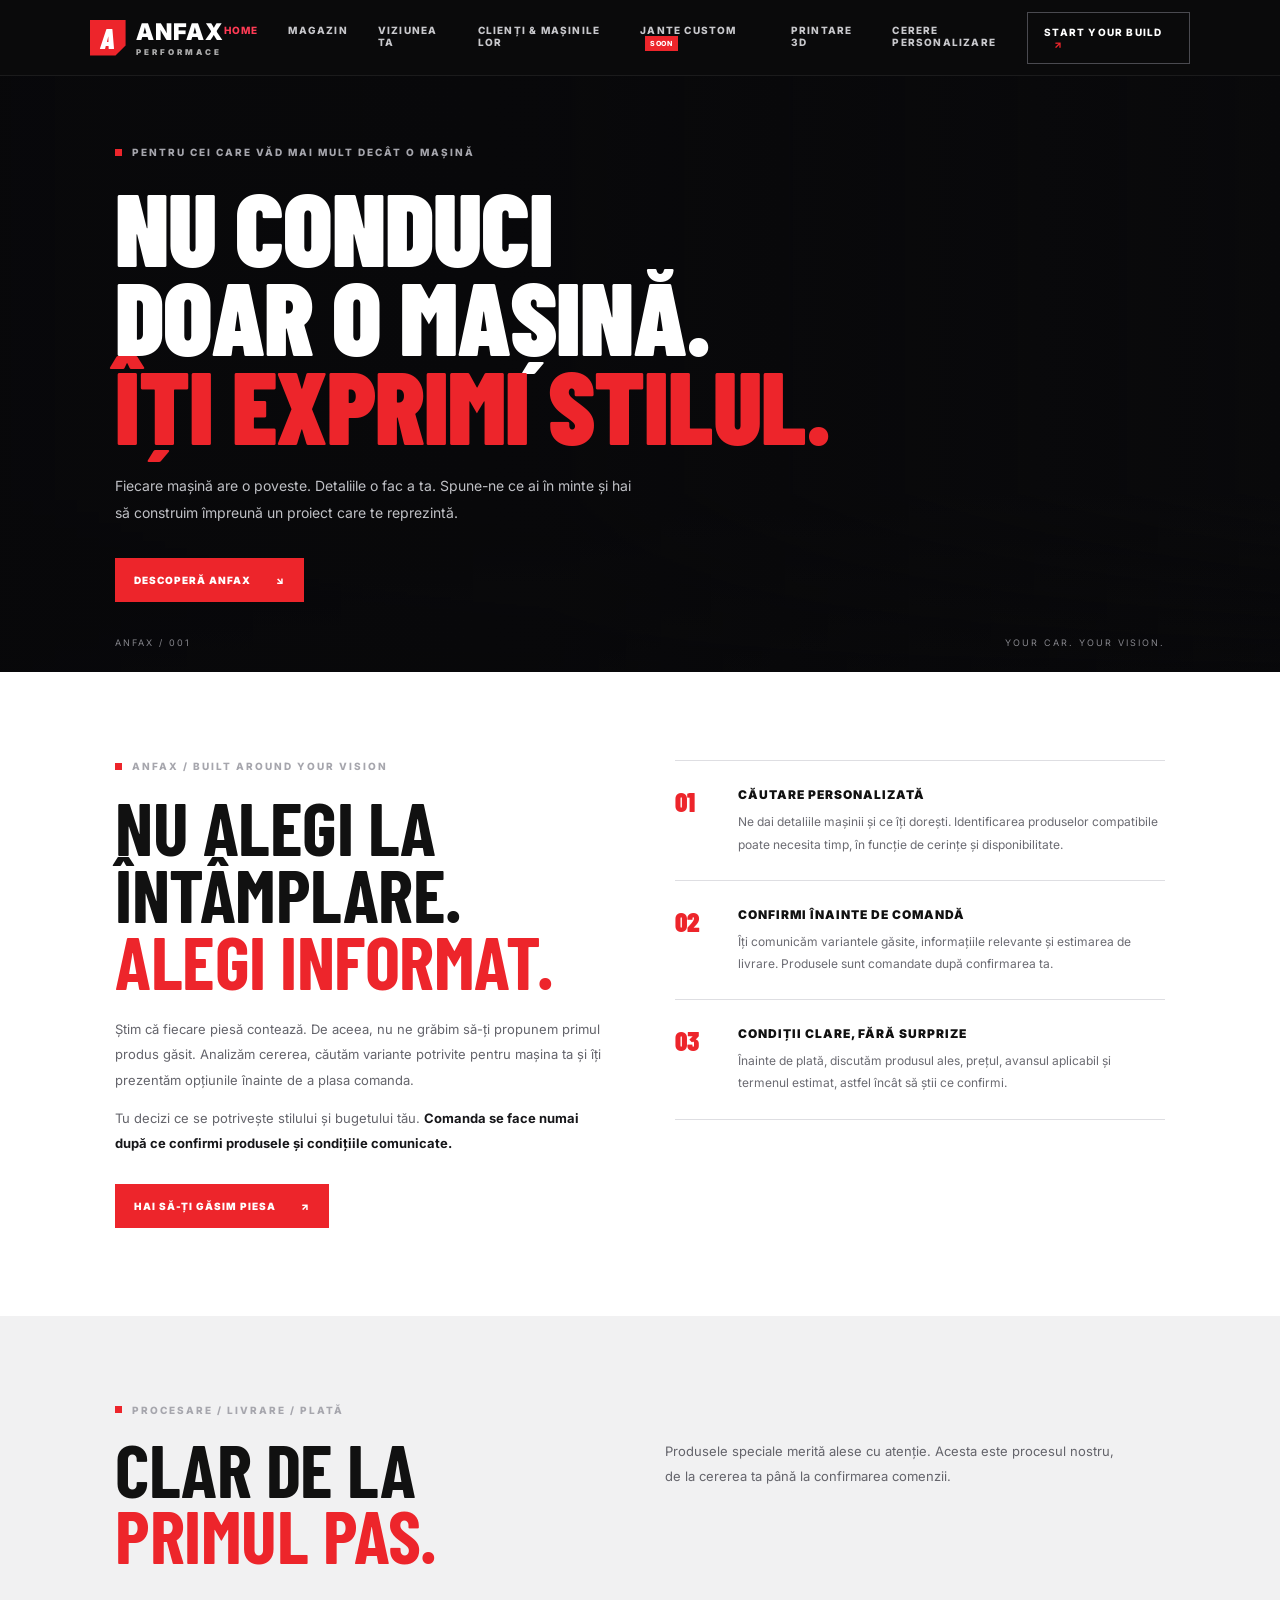
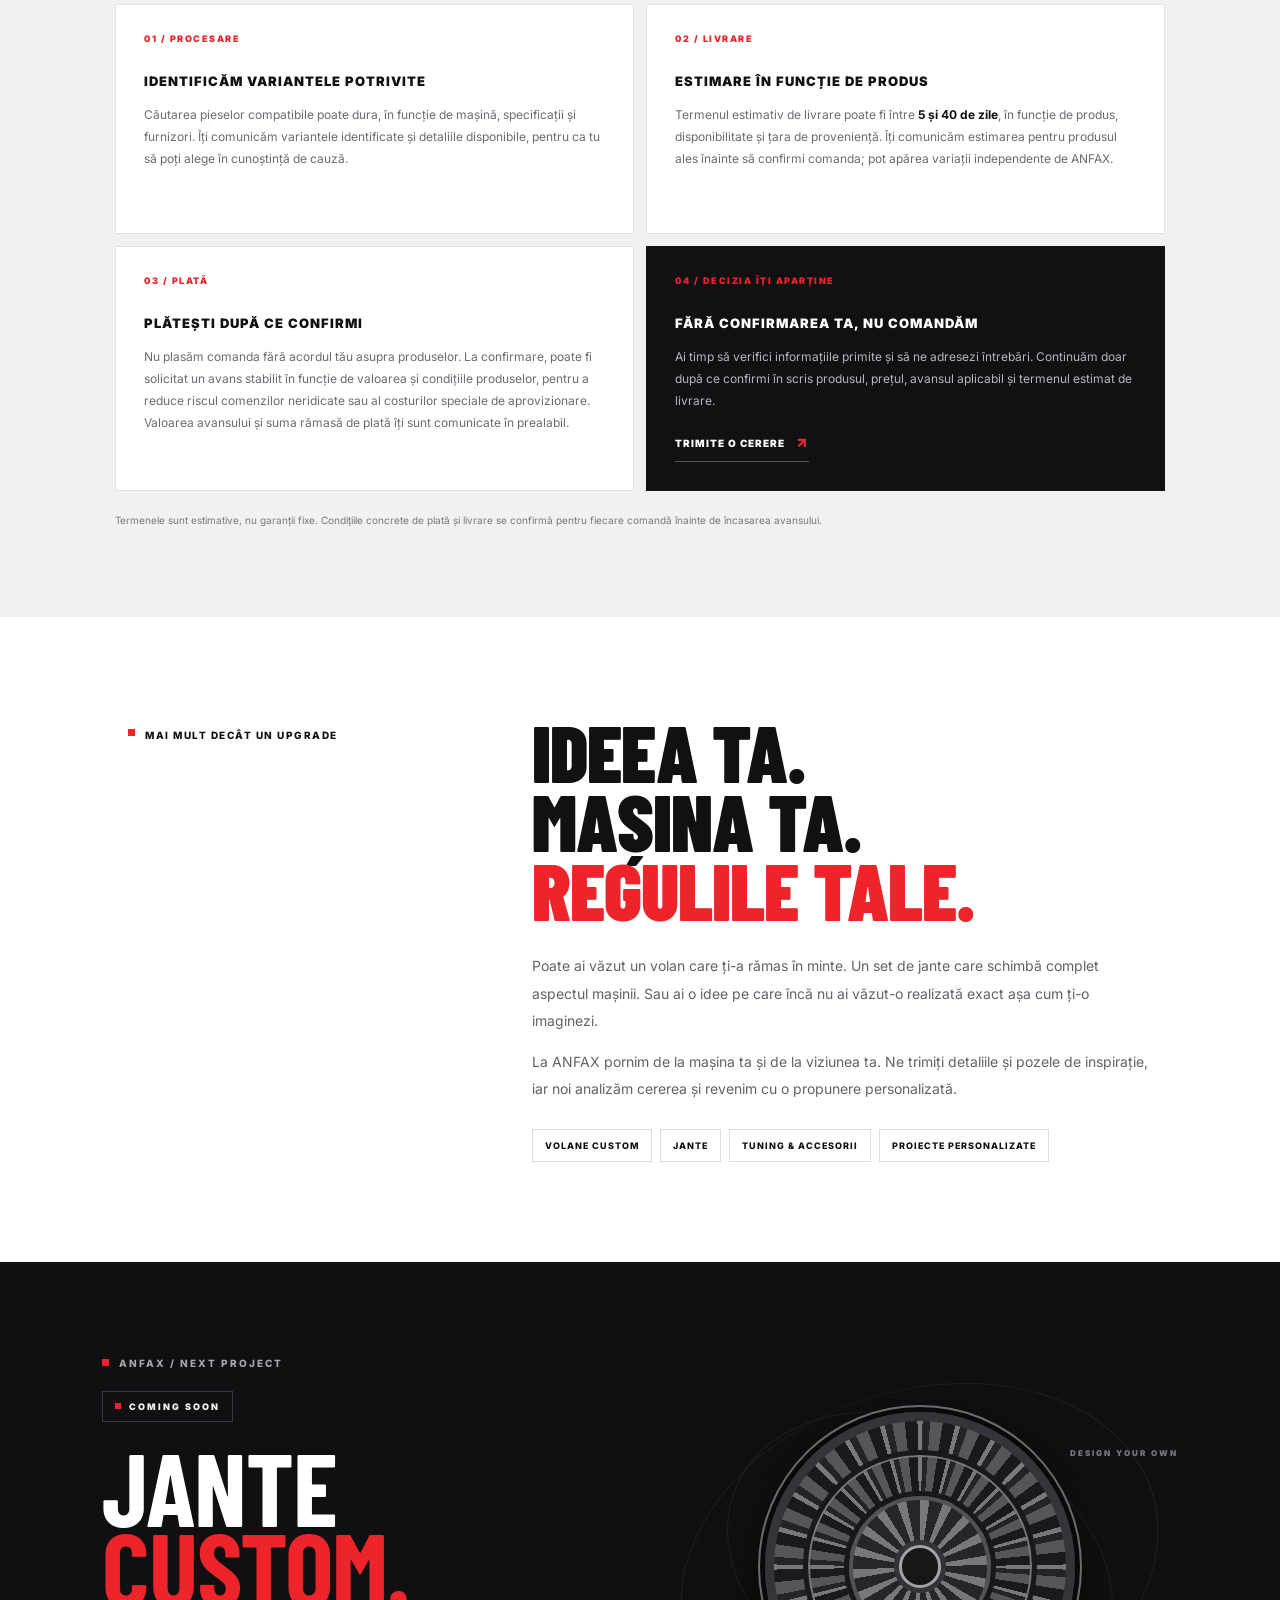
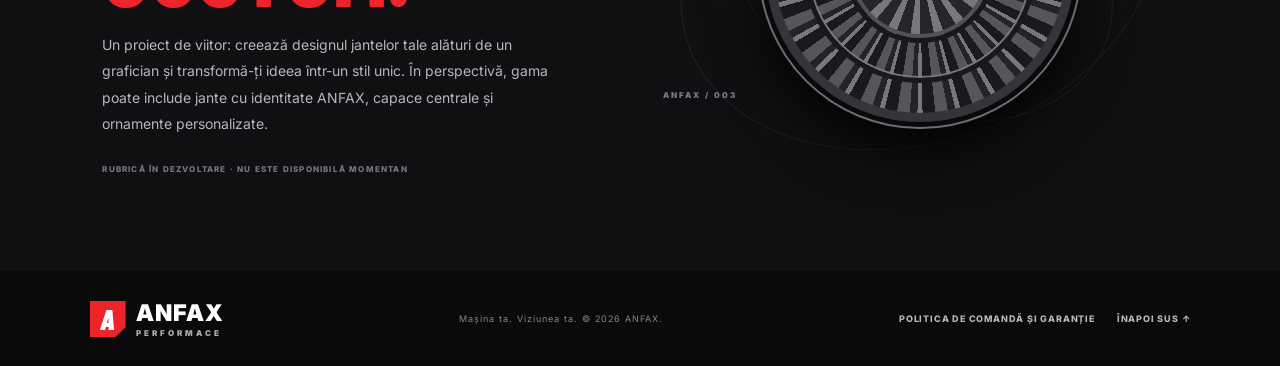
<file: index.html>
<!doctype html>
<html lang="ro">
<head>
  <meta charset="utf-8">
  <meta name="viewport" content="width=device-width, initial-scale=1">
  <meta name="theme-color" content="#0a0a0b">
  <meta name="description" content="ANFAX — transformă-ți ideile în realitate. Personalizare auto, volane custom, jante, tuning și accesorii alese pentru mașina ta.">
  <title>ANFAX Performace — Personalizare auto</title>
  <link rel="preconnect" href="https://fonts.googleapis.com">
  <link rel="preconnect" href="https://fonts.gstatic.com" crossorigin>
  <link href="https://fonts.googleapis.com/css2?family=Barlow+Condensed:wght@500;600;700;800;900&family=Inter:wght@400;500;600;700;800&display=swap" rel="stylesheet">
  <link rel="stylesheet" href="style.css">

  

</head>
<body data-page="home">
  <header class="nav">
    <a class="brand" href="index.html" aria-label="ANFAX Home"><span class="brand-mark">A</span><span>ANFAX<small>PERFORMACE</small></span></a>
    <button class="menu-toggle" id="menuToggle" aria-label="Deschide meniul">☰</button>
    <nav id="navLinks"><a href="index.html">HOME</a><a href="magazin.html">MAGAZIN</a><a href="index.html#viziune">VIZIUNEA TA</a><a href="clienti.html">CLIENȚI & MAȘINILE LOR</a><a href="index.html#jante-custom">JANTE CUSTOM <span class="nav-soon">SOON</span></a><a href="printare-3d.html">PRINTARE 3D</a><a href="cerere.html">CERERE PERSONALIZARE</a></nav>
    <a class="nav-cta" href="cerere.html">START YOUR BUILD <span>↗</span></a>
  </header>

  <main>
    <section class="hero" id="home">
      <div class="hero-bg"></div>
      <div class="hero-content">
        <div class="eyebrow"><span class="red-dot"></span> PENTRU CEI CARE VĂD MAI MULT DECÂT O MAȘINĂ</div>
        <h1>NU CONDUCI<br>DOAR O MAȘINĂ.<br><em>ÎȚI EXPRIMI STILUL.</em></h1>
        <p>Fiecare mașină are o poveste. Detaliile o fac a ta. Spune-ne ce ai în minte și hai să construim împreună un proiect care te reprezintă.</p>
        <a class="btn btn-red" href="index.html#viziune">DESCOPERĂ ANFAX <span>↘</span></a>
      </div>
      <div class="hero-note"><span>ANFAX / 001</span><span>YOUR CAR. YOUR VISION.</span></div>
    </section>

    <section class="home-trust-section" aria-labelledby="homeTrustTitle">
      <div class="home-trust-intro">
        <div class="eyebrow"><span class="red-dot"></span> ANFAX / BUILT AROUND YOUR VISION</div>
        <h2 id="homeTrustTitle">NU ALEGI LA ÎNTÂMPLARE.<br><em>ALEGI INFORMAT.</em></h2>
        <p>Știm că fiecare piesă contează. De aceea, nu ne grăbim să-ți propunem primul produs găsit. Analizăm cererea, căutăm variante potrivite pentru mașina ta și îți prezentăm opțiunile înainte de a plasa comanda.</p>
        <p>Tu decizi ce se potrivește stilului și bugetului tău. <strong>Comanda se face numai după ce confirmi produsele și condițiile comunicate.</strong></p>
        <a class="btn btn-red" href="cerere.html">HAI SĂ-ȚI GĂSIM PIESA <span>↗</span></a>
      </div>
      <div class="home-trust-points">
        <article class="trust-point"><span class="trust-number">01</span><div><h3>CĂUTARE PERSONALIZATĂ</h3><p>Ne dai detaliile mașinii și ce îți dorești. Identificarea produselor compatibile poate necesita timp, în funcție de cerințe și disponibilitate.</p></div></article>
        <article class="trust-point"><span class="trust-number">02</span><div><h3>CONFIRMI ÎNAINTE DE COMANDĂ</h3><p>Îți comunicăm variantele găsite, informațiile relevante și estimarea de livrare. Produsele sunt comandate după confirmarea ta.</p></div></article>
        <article class="trust-point"><span class="trust-number">03</span><div><h3>CONDIȚII CLARE, FĂRĂ SURPRIZE</h3><p>Înainte de plată, discutăm produsul ales, prețul, avansul aplicabil și termenul estimat, astfel încât să știi ce confirmi.</p></div></article>
      </div>
    </section>

    <section class="order-info-section" id="cum-functioneaza">
      <div class="order-info-heading">
        <div class="eyebrow"><span class="red-dot"></span> PROCESARE / LIVRARE / PLATĂ</div>
        <h2>CLAR DE LA<br><em>PRIMUL PAS.</em></h2>
        <p>Produsele speciale merită alese cu atenție. Acesta este procesul nostru, de la cererea ta până la confirmarea comenzii.</p>
      </div>
      <div class="order-info-grid">
        <article class="order-info-card"><span class="info-index">01 / PROCESARE</span><h3>IDENTIFICĂM VARIANTELE POTRIVITE</h3><p>Căutarea pieselor compatibile poate dura, în funcție de mașină, specificații și furnizori. Îți comunicăm variantele identificate și detaliile disponibile, pentru ca tu să poți alege în cunoștință de cauză.</p></article>
        <article class="order-info-card"><span class="info-index">02 / LIVRARE</span><h3>ESTIMARE ÎN FUNCȚIE DE PRODUS</h3><p>Termenul estimativ de livrare poate fi între <strong>5 și 40 de zile</strong>, în funcție de produs, disponibilitate și țara de proveniență. Îți comunicăm estimarea pentru produsul ales înainte să confirmi comanda; pot apărea variații independente de ANFAX.</p></article>
        <article class="order-info-card"><span class="info-index">03 / PLATĂ</span><h3>PLĂTEȘTI DUPĂ CE CONFIRMI</h3><p>Nu plasăm comanda fără acordul tău asupra produselor. La confirmare, poate fi solicitat un avans stabilit în funcție de valoarea și condițiile produselor, pentru a reduce riscul comenzilor neridicate sau al costurilor speciale de aprovizionare. Valoarea avansului și suma rămasă de plată îți sunt comunicate în prealabil.</p></article>
        <article class="order-info-card order-info-card-dark"><span class="info-index">04 / DECIZIA ÎȚI APARȚINE</span><h3>FĂRĂ CONFIRMAREA TA, NU COMANDĂM</h3><p>Ai timp să verifici informațiile primite și să ne adresezi întrebări. Continuăm doar după ce confirmi în scris produsul, prețul, avansul aplicabil și termenul estimat de livrare.</p><a class="text-link" href="cerere.html">TRIMITE O CERERE <span>↗</span></a></article>
      </div>
      <p class="order-info-footnote">Termenele sunt estimative, nu garanții fixe. Condițiile concrete de plată și livrare se confirmă pentru fiecare comandă înainte de încasarea avansului.</p>
    </section>

    <section class="shop-section" id="magazin">
      <div class="shop-intro">
        <div class="eyebrow"><span class="red-dot"></span> ANFAX FITMENT FINDER</div>
        <h2>GĂSEȘTE PIESELE<br><em>PENTRU MAȘINA TA.</em></h2>
        <p>Alege marca, modelul și anul mașinii. Îți afișăm produsele potrivite, iar tu ne trimiți o cerere — fără coș și fără checkout complicat.</p>
      </div>
      <div class="fitment-app" id="fitmentApp">
        <div class="fitment-topbar"><div><span class="live-dot"></span> VEHICLE NAVIGATION</div><span class="fitment-step" id="fitmentStep">PASUL 01 / MARCĂ</span></div>
        <div class="fitment-crumbs" id="fitmentCrumbs"><span class="crumb-current">Alege marca</span></div>
        <div class="fitment-view" id="fitmentView" aria-live="polite"></div>
      </div>
      <p class="shop-disclaimer">Compatibilitatea exactă se confirmă înainte de comandă. Catalogul va fi completat treptat cu produsele și configurațiile ANFAX.</p>
    </section>

    <div class="request-modal" id="productRequestModal" aria-hidden="true">
      <div class="request-modal-backdrop" data-close-modal></div>
      <section class="request-modal-card" role="dialog" aria-modal="true" aria-labelledby="modalTitle">
        <button type="button" class="modal-close" data-close-modal aria-label="Închide">×</button>
        <div class="eyebrow"><span class="red-dot"></span> ANFAX / CERERE PRODUS</div>
        <h2 id="modalTitle">TRIMITE <em>CERERE.</em></h2>
        <p class="modal-product" id="modalProductLabel">Produs selectat</p>
        <form id="productRequestForm">
          <label>Unde preferi să te contactăm? *
            <div class="contact-choice"><label><input type="radio" name="contactType" value="WhatsApp" checked> WhatsApp</label><label><input type="radio" name="contactType" value="Email"> Email</label></div>
          </label>
          <label>Număr WhatsApp sau adresă de email *<input name="contact" required placeholder="07xx xxx xxx sau nume@email.com"></label>
          <label>Mașina ta — marcă, model, an, motorizare *<input name="carDetails" required placeholder="Ex. BMW Seria 3, 2018, 2.0 diesel"></label>
          <label>Detalii suplimentare (opțional)<textarea name="notes" rows="3" placeholder="Versiune, cod caroserie, volan stânga/dreapta sau alte detalii..."></textarea></label>
          <p class="modal-note">Cererea va include produsul selectat și datele oferite de tine. După configurarea emailului și a serviciului de trimitere, cererile vor putea ajunge automat la ANFAX.</p>
          <button class="btn btn-red full" type="submit">TRIMITE CEREREA <span>↗</span></button>
          <p class="form-status" id="productRequestStatus" aria-live="polite"></p>
        </form>
      </section>
    </div>

    <section class="manifesto" id="viziune">
      <div class="manifesto-label"><span class="red-dot"></span> MAI MULT DECÂT UN UPGRADE</div>
      <div class="manifesto-content">
        <h2>IDEEA TA.<br>MAȘINA TA.<br><em>REGULILE TALE.</em></h2>
        <p>Poate ai văzut un volan care ți-a rămas în minte. Un set de jante care schimbă complet aspectul mașinii. Sau ai o idee pe care încă nu ai văzut-o realizată exact așa cum ți-o imaginezi.</p>
        <p>La ANFAX pornim de la mașina ta și de la viziunea ta. Ne trimiți detaliile și pozele de inspirație, iar noi analizăm cererea și revenim cu o propunere personalizată.</p>
        <div class="pill-row"><span>VOLANE CUSTOM</span><span>JANTE</span><span>TUNING & ACCESORII</span><span>PROIECTE PERSONALIZATE</span></div>
      </div>
    </section>

    <section class="whatsapp-strip">
      <div><div class="eyebrow"><span class="red-dot"></span> AI O IDEE? HAI SĂ VORBIM.</div><h2>PRIMUL PAS E<br><em>O CONVERSAȚIE.</em></h2><p>Preferi să ne explici direct ce ai în minte? Scrie-ne pe WhatsApp și povestește-ne despre proiectul tău.</p></div>
      <a class="btn btn-light" id="whatsappButton" href="cerere.html">WHATSAPP — ÎN CURÂND <span>↗</span></a>
    </section>


    <section class="clients-section" id="clienti">
      <div class="clients-heading">
        <div>
          <div class="eyebrow"><span class="red-dot"></span> ANFAX COMMUNITY / REAL BUILDS</div>
          <h2>CLIENȚI ȘI<br><em>MAȘINILE LOR.</em></h2>
        </div>
        <p>Fiecare proiect începe cu o idee. Aici vom prezenta mașinile clienților ANFAX, modificările realizate și transformarea de la înainte la după.</p>
      </div>
      <div class="clients-empty">
        <div class="empty-mark">ANFAX<span> / BUILDS</span></div>
        <div class="empty-copy">
          <span class="empty-label">URMĂTOAREA POVESTE POATE FI A TA</span>
          <h3>ÎNAINTE. DUPĂ.<br><em>POVESTEA DIN SPATE.</em></h3>
          <p>Rubrica este pregătită pentru proiectele reale ale comunității. Vom adăuga aici fotografii înainte și după, lista modificărilor și câteva cuvinte despre fiecare mașină, pe măsură ce proiectele sunt finalizate.</p>
          <a class="text-link" href="cerere.html">ÎNCEPE PROPRIUL PROIECT <span>↗</span></a>
        </div>
        <div class="empty-visual" aria-hidden="true">
          <div class="before-after"><span>BEFORE</span><i></i><span>AFTER</span></div>
          <div class="empty-caption">CLIENT BUILDS / COMING SOON</div>
        </div>
      </div>
    </section>

    <section class="custom-wheels-section" id="jante-custom">
      <div class="custom-wheels-inner">
        <div class="custom-wheels-copy">
          <div class="eyebrow"><span class="red-dot"></span> ANFAX / NEXT PROJECT</div>
          <span class="coming-soon-label"><span class="red-dot"></span> COMING SOON</span>
          <h2>JANTE<br><em>CUSTOM.</em></h2>
          <p>Un proiect de viitor: creează designul jantelor tale alături de un grafician și transformă-ți ideea într-un stil unic. În perspectivă, gama poate include jante cu identitate ANFAX, capace centrale și ornamente personalizate.</p>
          <span class="custom-wheels-note">RUBRICĂ ÎN DEZVOLTARE · NU ESTE DISPONIBILĂ MOMENTAN</span>
        </div>
        <div class="custom-wheel-visual" aria-hidden="true">
          <div class="wheel-orbit orbit-one"></div><div class="wheel-orbit orbit-two"></div>
          <div class="wheel-rim"><div class="wheel-rim-inner"><div class="wheel-hub"></div></div></div>
          <span class="wheel-visual-tag">DESIGN YOUR OWN</span>
          <span class="wheel-visual-index">ANFAX / 003</span>
        </div>
      </div>
    </section>


    <section class="anfax-3d-section" id="printare-3d">
      <div class="anfax-3d-inner">
        <div class="anfax-3d-copy">
          <div class="eyebrow"><span class="red-dot"></span> ANFAX / PROIECTE PERSONALIZATE</div>
          <span class="anfax-3d-kicker">PRINTARE 3D · PLASTIC & ABS</span>
          <h2>PIESE RUPTE.<br>IDEI NOI.<br><em>CREATE PENTRU TINE.</em></h2>
          <p class="anfax-3d-lead">Realizăm piese auto din plastic și ABS pentru interior și exterior — de la componente deteriorate sau greu de găsit, până la elemente custom proiectate după cerințele tale.</p>
          <a class="btn btn-red" href="cerere.html" data-3d-request>DESCRIE PROIECTUL <span>↗</span></a>
          <p class="anfax-3d-small">Fiecare piesă este evaluată individual înainte de confirmarea prețului și a lucrării.</p>
        </div>
        <div class="anfax-3d-visual" aria-hidden="true">
          <div class="anfax-3d-ring anfax-3d-ring-one"></div>
          <div class="anfax-3d-ring anfax-3d-ring-two"></div>
          <div class="anfax-3d-object">
            <span class="anfax-3d-object-top"></span>
            <span class="anfax-3d-object-hole anfax-3d-hole-one"></span>
            <span class="anfax-3d-object-hole anfax-3d-hole-two"></span>
            <span class="anfax-3d-object-slot"></span>
          </div>
          <span class="anfax-3d-visual-label">DESIGNED / SCANNED / PRINTED</span>
          <span class="anfax-3d-visual-index">ANFAX / 3D</span>
        </div>
      </div>
      <div class="anfax-3d-features">
        <article class="anfax-3d-card">
          <span class="anfax-3d-number">01 / PIESE AUTO</span>
          <h3>REPARĂM CE S-A RUPT</h3>
          <p>Capace, suporturi, adaptoare, ornamente și alte componente din plastic pentru interior sau exterior, în funcție de geometrie și utilizare.</p>
        </article>
        <article class="anfax-3d-card">
          <span class="anfax-3d-number">02 / CUSTOM</span>
          <h3>CREĂM CE ÎȚI IMAGINEZI</h3>
          <p>Elemente personalizate, proiecte unicat și componente realizate după ideea clientului, atunci când soluția este fezabilă tehnic.</p>
        </article>
        <article class="anfax-3d-card">
          <span class="anfax-3d-number">03 / SCANARE & MĂSURARE</span>
          <h3>MAI MULTE MODURI DE LUCRU</h3>
          <p>Putem porni de la o scanare cu telefonul, de la măsurători furnizate de client și confirmate înainte de producție sau de la o scanare cu scanner 3D realizată de ANFAX.</p>
        </article>
      </div>
      <div class="anfax-3d-bottom">
        <div>
          <div class="eyebrow"><span class="red-dot"></span> MATERIAL & COST</div>
          <h3>PREȚUL SE STABILEȘTE<br><em>ÎN FUNCȚIE DE PROIECT.</em></h3>
          <p>Luăm în calcul dimensiunile, complexitatea, timpul de proiectare și printare, materialele folosite și eventualele operațiuni suplimentare. Alegerea între plastic, ABS sau alt material potrivit se face în funcție de utilizarea piesei.</p>
        </div>
        <a class="btn btn-light" href="cerere.html" data-3d-request>SOLICITĂ O EVALUARE <span>↗</span></a>
      </div>
      <p class="anfax-3d-note">Fezabilitatea și rezistența se evaluează pentru fiecare piesă. Componentele critice pentru siguranță necesită verificare și validare adecvată înainte de orice utilizare.</p>
    </section>

    <section class="policy-section" id="politica-comenzi">
      <div class="policy-heading">
        <div class="eyebrow"><span class="red-dot"></span> ANFAX / INFORMAȚII IMPORTANTE</div>
        <h2>POLITICA DE COMANDĂ<br><em>ȘI GARANȚIE.</em></h2>
        <p>Vrem ca fiecare comandă să fie clară de la început. Mai jos găsești pașii și condițiile importante înainte să confirmi o achiziție.</p>
      </div>
      <div class="policy-list">
        <article class="policy-item">
          <span class="policy-number">01</span>
          <div><h3>VERIFICAREA COMPATIBILITĂȚII</h3>
            <p>Compatibilitatea produselor este verificată împreună cu clientul și distribuitorul, folosind informațiile disponibile despre vehicul și specificațiile produselor. Înainte de confirmarea comenzii, îți comunicăm produsele identificate și detaliile relevante. Pentru o verificare cât mai precisă, este important să furnizezi corect marca, modelul, anul, motorizarea și orice alte informații solicitate.</p>
          </div>
        </article>
        <article class="policy-item">
          <span class="policy-number">02</span>
          <div><h3>CONFIRMAREA COMENZII ȘI AVANSUL</h3>
            <p>Produsele sunt comandate de la distribuitor după ce confirmi oferta. În funcție de valoarea produselor și de condițiile comenzii, poate fi solicitat un avans. Valoarea acestuia, suma rămasă de plată și condițiile aplicabile îți vor fi comunicate și acceptate înainte de plată.</p>
            <p>Pentru produsele comandate special, refuzul nejustificat de ridicare poate atrage consecințele prevăzute în condițiile comenzii și de legislația aplicabilă. Regimul avansului, inclusiv situațiile în care acesta nu se restituie, va fi comunicat clar înainte de confirmare și plată.</p>
          </div>
        </article>
        <article class="policy-item">
          <span class="policy-number">03</span>
          <div><h3>PROCESARE ȘI TERMEN DE LIVRARE</h3>
            <p>Identificarea produselor compatibile poate necesita timp, în funcție de cerințe, specificații și răspunsurile distribuitorilor. Termenul estimativ de livrare este de <strong>5–40 de zile calendaristice</strong>, în funcție de produs, disponibilitate și țara de proveniență. Estimarea pentru produsul ales va fi comunicată înainte de confirmarea comenzii. Termenul este estimativ și poate varia în situații independente de ANFAX.</p>
          </div>
        </article>
        <article class="policy-item">
          <span class="policy-number">04</span>
          <div><h3>FOTOGRAFII LA EXPEDIERE ȘI VERIFICAREA LA PRIMIRE</h3>
            <p>ANFAX va transmite clientului fotografii și/sau videoclipuri realizate la predarea produselor către curier, în măsura în care acestea sunt disponibile. Recomandăm verificarea coletului și a produselor imediat după primire, înainte de montaj, precum și realizarea unor fotografii sau videoclipuri cu ambalajul și produsele.</p>
            <p>Orice deteriorare vizibilă, lipsă sau posibil defect trebuie semnalat cât mai repede, de preferat în ziua livrării, împreună cu dovezile disponibile. Sesizările transmise ulterior vor fi analizate în funcție de situație și de dovezi. Această recomandare nu limitează termenele și drepturile legale aplicabile consumatorilor.</p>
          </div>
        </article>
        <article class="policy-item">
          <span class="policy-number">05</span>
          <div><h3>GARANȚIE ȘI DEFECTE DE FABRICAȚIE</h3>
            <p>Politica comercială ANFAX privind garanția vizează identificarea și soluționarea eventualelor defecte de fabricație. Fiecare sesizare va fi analizată pe baza dovezilor, a condițiilor aplicabile produsului și a informațiilor disponibile. Fotografiile și videoclipurile realizate la primire pot ajuta la documentarea situației.</p>
            <p>Nicio prevedere din această politică nu exclude sau limitează drepturile legale ale consumatorilor privind conformitatea produselor, garanția legală ori remediile prevăzute de legislația în vigoare.</p>
          </div>
        </article>
      </div>
      <p class="policy-footnote">Prin confirmarea unei comenzi, clientul confirmă că a primit informațiile specifice produsului, prețului, avansului și termenului estimat de livrare. Condițiile concrete se comunică înainte de plată.</p>
      <a class="btn btn-red" href="cerere.html">TRIMITE O CERERE <span>↗</span></a>
    </section>

    <section class="request-section" id="cerere">
      <div class="request-intro">
        <div class="eyebrow"><span class="red-dot"></span> START YOUR BUILD</div>
        <h2>SPUNE-NE<br>CE <em>ÎȚI IMAGINEZI.</em></h2>
        <p>Completează formularul cât mai detaliat. Cu cât știm mai multe despre mașina ta și rezultatul dorit, cu atât putem înțelege mai bine proiectul.</p>
        <div class="request-aside"><b>01</b><span>Detalii despre mașină</span></div>
        <div class="request-aside"><b>02</b><span>Descrie modificările dorite</span></div>
        <div class="request-aside"><b>03</b><span>Adaugă poze și inspirație</span></div>
      </div>
      <form class="request-form" id="requestForm">
        <div class="form-heading"><span>FORMULAR DE PERSONALIZARE</span><small>* Câmpuri obligatorii</small></div>
        <div class="form-grid">
          <label>Nume complet *<input name="name" autocomplete="name" required placeholder="Cum te numești?"></label>
          <label>Număr de telefon *<input name="phone" autocomplete="tel" inputmode="tel" required placeholder="07xx xxx xxx"></label>
          <label>Marca mașinii *<input name="make" required placeholder="Ex. BMW"></label>
          <label>Modelul mașinii *<input name="model" required placeholder="Ex. Seria 3 G20"></label>
          <label>An fabricație *<input name="year" type="number" min="1950" max="2027" required placeholder="Ex. 2020"></label>
          <label>Motorizare *<input name="engine" required placeholder="Ex. 2.0 diesel / 320i"></label>
          <label class="full">Caroserie *
            <select name="body" required>
              <option value="">Alege tipul caroseriei</option><option>Hatchback</option><option>Berlină / Sedan</option><option>Break / Touring</option><option>Coupé</option><option>Cabrio</option><option>SUV</option><option>Monovolum</option><option>Pickup</option><option>Alt tip</option>
            </select>
          </label>
          <label class="full">Ce ai vrea să modifici? *
            <select name="project" required>
              <option value="">Alege categoria principală</option><option>Volan custom</option><option>Jante</option><option>Interior</option><option>Exterior / body kit</option><option>Evacuare / tuning</option><option>Mai multe modificări</option><option>Printare 3D — piese din plastic / ABS</option><option>Alt proiect personalizat</option>
            </select>
          </label>
          <label class="full">Descrie exact ce îți dorești *<textarea name="description" rows="5" required placeholder="Descrie ideea ta, materialele, culorile, finisajele sau orice detaliu important..."></textarea></label>
          <div class="upload-block full">
            <label for="carPhotos">Poze cu mașina ta</label>
            <p>Adaugă poze clare din unghiuri diferite, pentru a ne ajuta să înțelegem configurația actuală.</p>
            <input id="carPhotos" name="carPhotos" type="file" accept="image/*" multiple>
            <div class="file-list" id="carPhotoList">Nicio poză selectată încă.</div>
          </div>
          <div class="upload-block full">
            <label for="inspirationPhotos">Poze de inspirație</label>
            <p>Adaugă imagini găsite pe internet cu stilul sau modificările pe care le vrei.</p>
            <input id="inspirationPhotos" name="inspirationPhotos" type="file" accept="image/*" multiple>
            <div class="file-list" id="inspirationPhotoList">Nicio poză selectată încă.</div>
          </div>
          <label class="full">Buget estimativ (opțional)
            <select name="budget"><option value="">Prefer să discutăm</option><option>Sub 500 €</option><option>500–1.000 €</option><option>1.000–2.500 €</option><option>2.500–5.000 €</option><option>Peste 5.000 €</option></select>
          </label>
          <label class="consent full"><input type="checkbox" name="consent" required> Sunt de acord să fiu contactat în legătură cu solicitarea mea. *</label>
          <div class="full form-note">Înainte de a trimite cererea, consultă și <a href="cerere.html#politica-comenzi">Politica de comandă și garanție</a>. În această versiune de test, formularul nu încarcă pozele pe un server. După conectarea numărului de WhatsApp, detaliile vor putea fi pregătite într-un mesaj, iar pozele vor trebui atașate separat sau vom integra un serviciu de încărcare.</div>
          <button class="btn btn-red full submit-btn" type="submit">PREGĂTEȘTE SOLICITAREA <span>↗</span></button>
          <p class="form-status full" id="formStatus" aria-live="polite"></p>
        </div>
      </form>
    </section>
  </main>

  <footer><a class="brand" href="index.html"><span class="brand-mark">A</span><span>ANFAX<small>PERFORMACE</small></span></a><p>Mașina ta. Viziunea ta. © <span id="year"></span> ANFAX.</p><div class="footer-links"><a href="cerere.html#politica-comenzi">POLITICA DE COMANDĂ ȘI GARANȚIE</a><a href="index.html">ÎNAPOI SUS ↑</a></div></footer>

  <script>
    document.querySelectorAll('[data-3d-request]').forEach(function(link){
      link.addEventListener('click', function(){
        var projectSelect = document.querySelector('#requestForm select[name="project"]');
        if (projectSelect) projectSelect.value = 'Printare 3D — piese din plastic / ABS';
      });
    });
  </script>

  <script src="script.js"></script>
<script>
      (function(){var p=document.body.getAttribute('data-page');var map={home:'index.html',clients:'clienti.html',shop:'magazin.html',request:'cerere.html',print3d:'printare-3d.html'};document.querySelectorAll('#navLinks a').forEach(function(a){if(a.getAttribute('href')===map[p])a.classList.add('active-page');});})();
    </script>
</body>
</html>
</file>
<file: style.css>
*{box-sizing:border-box} :root{--bg:#0a0a0b;--panel:#141417;--text:#f4f4f4;--muted:#a4a4aa;--red:#ed252b;--line:#29292e}html{scroll-behavior:smooth;scroll-padding-top:90px}body{margin:0;background:#f7f7f7;color:#111;font-family:Inter,Arial,sans-serif}a{color:inherit;text-decoration:none}.nav{height:76px;padding:0 7%;display:flex;align-items:center;justify-content:space-between;background:#0a0a0b;color:white;border-bottom:1px solid #ffffff12;position:sticky;top:0;z-index:10}.brand{display:flex;align-items:center;gap:10px;font-weight:900;font-size:23px;letter-spacing:1px}.brand-mark{width:36px;height:36px;background:var(--red);display:grid;place-items:center;clip-path:polygon(0 0,100% 0,100% 72%,72% 100%,0 100%);font-family:'Barlow Condensed';font-size:29px;font-style:italic}.brand small{display:block;font-size:8px;letter-spacing:3px;color:#aaa;margin-top:1px}.nav nav{display:flex;gap:30px}.nav nav a,.nav-cta{font-size:10px;font-weight:800;letter-spacing:1.2px}.nav nav a{color:#c8c8cc}.nav nav a:hover{color:var(--red)}.nav-cta{border:1px solid #4a4a50;padding:13px 16px}.nav-cta span{color:var(--red);margin-left:10px}.menu-toggle{display:none;background:none;border:0;color:white;font-size:24px}.hero{min-height:620px;position:relative;overflow:hidden;display:flex;align-items:center;padding:70px 9%;background:#09090b;color:white}.hero-bg{position:absolute;inset:0;background:linear-gradient(90deg,#08080bf5 0%,#08080bdc 43%,#08080b20 100%),linear-gradient(0deg,#08080b 0%,transparent 30%),url('https://images.unsplash.com/photo-1503376780353-7e6692767b70?auto=format&fit=crop&w=2000&q=85') center/cover;filter:saturate(.65)}.hero-content{position:relative;z-index:1;max-width:740px}.eyebrow{font-size:10px;font-weight:800;letter-spacing:2px;color:#a6a6ad;display:flex;align-items:center;gap:10px}.red-dot{display:inline-block;width:7px;height:7px;background:var(--red)}.hero h1,.manifesto h2,.whatsapp-strip h2,.request-intro h2{font-family:'Barlow Condensed',Impact,sans-serif;font-size:clamp(58px,8vw,104px);line-height:.87;letter-spacing:-1px;margin:24px 0;font-weight:900}.hero h1 em,.manifesto h2 em,.whatsapp-strip h2 em,.request-intro h2 em{font-style:normal;color:var(--red)}.hero-content>p{color:#bfc0c5;font-size:14px;line-height:1.9;max-width:520px}.btn{display:inline-flex;align-items:center;justify-content:center;gap:25px;padding:16px 19px;font-size:10px;font-weight:900;letter-spacing:1px;transition:transform .2s,background .2s;border:0;cursor:pointer}.btn:hover{transform:translateY(-2px)}.btn-red{background:var(--red);color:white}.btn-red:hover{background:#ff383e}.hero .btn{margin-top:18px}.hero-note{position:absolute;bottom:24px;left:9%;right:9%;display:flex;justify-content:space-between;color:#85858b;font-size:9px;letter-spacing:2px}.manifesto{padding:100px 10%;display:grid;grid-template-columns:.7fr 1.3fr;gap:70px;background:#fff}.manifesto-label{font-size:10px;font-weight:800;letter-spacing:1.5px;display:flex;gap:10px;align-items:flex-start;padding-top:12px}.manifesto h2,.whatsapp-strip h2,.request-intro h2{font-size:clamp(54px,6.2vw,80px);margin:0 0 28px}.manifesto-content p{font-size:14px;line-height:1.95;color:#626269;max-width:720px}.pill-row{display:flex;gap:8px;flex-wrap:wrap;margin-top:26px}.pill-row span{font-size:9px;font-weight:800;letter-spacing:1px;border:1px solid #ddd;padding:10px 12px}.whatsapp-strip{padding:65px 10%;display:flex;align-items:center;justify-content:space-between;gap:40px;background:#111113;color:white}.whatsapp-strip h2{margin:17px 0}.whatsapp-strip p{color:#b7b7bd;max-width:480px;font-size:13px;line-height:1.8}.btn-light{background:white;color:#111;white-space:nowrap}.btn-light span{color:var(--red)}.request-section{padding:100px 8%;display:grid;grid-template-columns:.8fr 1.2fr;gap:70px;max-width:1500px;margin:auto}.request-intro{position:sticky;top:115px;align-self:start}.request-intro>p{font-size:13px;line-height:1.9;color:#68686f;max-width:380px}.request-aside{display:flex;align-items:center;gap:15px;border-top:1px solid #ddd;padding:17px 0;font-size:11px;font-weight:700;margin-top:12px}.request-aside b{font-family:'Barlow Condensed';font-size:24px;color:var(--red)}.request-form{background:#fff;border:1px solid #e5e5e7;padding:30px;box-shadow:0 18px 60px #00000008}.form-heading{display:flex;align-items:center;justify-content:space-between;gap:15px;border-bottom:1px solid #e5e5e7;padding-bottom:20px;margin-bottom:24px}.form-heading span{font-size:11px;font-weight:900;letter-spacing:1.3px}.form-heading small{font-size:10px;color:#777}.form-grid{display:grid;grid-template-columns:1fr 1fr;gap:20px}.form-grid label{font-size:11px;font-weight:700;color:#29292e;display:flex;flex-direction:column;gap:9px}.form-grid input:not([type=checkbox]):not([type=file]),.form-grid select,.form-grid textarea{width:100%;border:1px solid #dedee2;background:#fafafa;padding:13px 12px;font:400 12px Inter,Arial,sans-serif;color:#111;border-radius:0;outline:none}.form-grid input:focus,.form-grid select:focus,.form-grid textarea:focus{border-color:var(--red);background:white}.form-grid textarea{resize:vertical;line-height:1.7}.full{grid-column:1/-1}.upload-block{border:1px dashed #c9c9ce;padding:18px;background:#fafafa}.upload-block>label{font-size:11px;font-weight:800}.upload-block p{font-size:11px;color:#777;line-height:1.7;margin:8px 0 14px}.upload-block input[type=file]{font-size:11px;max-width:100%}.file-list{font-size:10px;color:#777;margin-top:12px;line-height:1.8;overflow-wrap:anywhere}.consent{display:flex!important;flex-direction:row!important;align-items:flex-start;gap:10px!important;line-height:1.6}.consent input{accent-color:var(--red);margin:0}.form-note{background:#fff3f3;border-left:3px solid var(--red);padding:12px;font-size:10px;line-height:1.7;color:#6c3a3c}.submit-btn{width:100%;font-family:Inter,Arial,sans-serif}.form-status{font-size:12px;color:#333;line-height:1.7;margin:0}footer{padding:28px 7%;display:flex;align-items:center;justify-content:space-between;gap:20px;background:#0a0a0b;color:white}footer p,footer>a:last-child{font-size:9px;color:#85858b;letter-spacing:1px}footer>a:last-child{font-weight:800}@media(max-width:850px){.nav{padding:0 5%;height:70px}.menu-toggle{display:block;order:3}.nav nav{display:none;position:absolute;top:70px;left:0;right:0;background:#101013;padding:25px;flex-direction:column;gap:22px}.nav nav.open{display:flex}.nav-cta{margin-left:auto;margin-right:18px;padding:11px;font-size:9px}.hero{min-height:600px;padding:65px 7%}.hero-bg{background-position:60% center}.manifesto{padding:70px 7%;grid-template-columns:1fr;gap:25px}.whatsapp-strip{padding:55px 7%;display:block}.whatsapp-strip .btn{margin-top:15px}.request-section{padding:70px 5%;grid-template-columns:1fr;gap:35px}.request-intro{position:static}.request-form{padding:22px}.hero-note{left:7%;right:7%}footer{flex-wrap:wrap;padding:25px 6%}footer p{order:3;width:100%}}@media(max-width:480px){.nav-cta{display:none}.hero h1{font-size:59px}.hero-content>p{font-size:13px}.manifesto h2,.whatsapp-strip h2,.request-intro h2{font-size:55px}.form-grid{grid-template-columns:1fr}.form-grid .full{grid-column:auto}.request-form{padding:17px}.form-heading{align-items:flex-start;flex-direction:column}.btn{gap:13px}.hero-note{font-size:8px}.manifesto{padding-top:60px;padding-bottom:60px}}


/* Clients and their cars — dedicated showcase section, ready for future case studies */
.clients-section{padding:100px 8%;background:#101012;color:#f6f6f7}
.clients-heading{display:flex;align-items:end;justify-content:space-between;gap:45px;margin-bottom:38px}
.clients-heading h2{font-family:'Barlow Condensed',Impact,sans-serif;font-size:clamp(55px,6.5vw,82px);line-height:.88;letter-spacing:-1px;margin:18px 0 0}
.clients-heading h2 em{font-style:normal;color:var(--red)}
.clients-heading>p{max-width:390px;color:#aaaab1;font-size:13px;line-height:1.9;margin:0 0 5px}
.clients-empty{display:grid;grid-template-columns:.6fr 1fr 1fr;gap:35px;align-items:center;border:1px solid #303035;padding:32px;background:linear-gradient(120deg,#17171a,#0d0d0f)}
.empty-mark{font-family:'Barlow Condensed',Impact,sans-serif;font-size:38px;font-weight:900;letter-spacing:-1px;color:#f4f4f4}
.empty-mark span{display:block;font-family:Inter,Arial,sans-serif;font-size:9px;font-weight:800;letter-spacing:2px;color:var(--red);margin-top:5px}
.empty-label{font-size:9px;letter-spacing:1.5px;color:#a7a7ae;font-weight:800}
.empty-copy h3{font-family:'Barlow Condensed',Impact,sans-serif;font-size:clamp(30px,3.5vw,44px);line-height:.95;margin:14px 0}
.empty-copy h3 em{font-style:normal;color:var(--red)}
.empty-copy p{font-size:12px;line-height:1.9;color:#aaaab1}
.text-link{display:inline-flex;gap:18px;align-items:center;font-size:9px;font-weight:900;letter-spacing:1px;margin-top:12px;border-bottom:1px solid #555;padding-bottom:10px}
.text-link span{color:var(--red);font-size:15px}
.empty-visual{min-height:220px;border:1px solid #36363b;background:linear-gradient(135deg,#1b1b1f,#09090a);display:flex;flex-direction:column;justify-content:space-between;padding:18px;position:relative;overflow:hidden}
.empty-visual:before,.empty-visual:after{content:"";position:absolute;width:220px;height:220px;border:1px solid #ffffff10;border-radius:50%;right:-30px;top:-60px}
.empty-visual:after{width:150px;height:150px;right:5px;top:-25px;border-color:#ed252b44}
.before-after{display:flex;align-items:center;justify-content:space-between;gap:10px;position:relative;z-index:1}
.before-after span{font-size:9px;font-weight:900;letter-spacing:2px;background:#ffffff0d;padding:9px 11px}
.before-after i{height:1px;flex:1;background:var(--red)}
.empty-caption{position:relative;z-index:1;font-size:9px;letter-spacing:2px;color:#85858b}
@media(max-width:850px){.clients-section{padding:70px 6%}.clients-heading{display:block}.clients-heading>p{margin-top:20px}.clients-empty{grid-template-columns:1fr;gap:20px;padding:24px}.empty-mark{font-size:30px}.empty-visual{min-height:170px}}


/* Interactive vehicle catalog */
.shop-section{padding:100px 8%;background:#f7f7f7;color:#111}
.shop-intro{max-width:800px;margin:0 auto 42px;text-align:center}
.shop-intro .eyebrow{justify-content:center}
.shop-intro h2{font-family:'Barlow Condensed',Impact,sans-serif;font-size:clamp(50px,6.5vw,80px);line-height:.88;margin:18px 0 20px}
.shop-intro h2 em{font-style:normal;color:var(--red)}
.shop-intro p{font-size:13px;line-height:1.9;color:#666;max-width:620px;margin:0 auto}
.fitment-app{max-width:1100px;margin:auto;background:#fff;border:1px solid #dedee2;box-shadow:0 22px 70px #0000000b;min-height:400px}
.fitment-topbar{height:55px;background:#111113;color:#fff;padding:0 22px;display:flex;align-items:center;justify-content:space-between;font-size:9px;font-weight:900;letter-spacing:1.4px}
.fitment-topbar>div{display:flex;align-items:center;gap:9px}
.live-dot{width:7px;height:7px;background:#ed252b;border-radius:50%;box-shadow:0 0 12px #ed252b}
.fitment-step{color:#aaa}
.fitment-crumbs{padding:16px 22px;border-bottom:1px solid #e8e8eb;display:flex;align-items:center;gap:9px;flex-wrap:wrap;font-size:10px;color:#888}
.fitment-crumbs button{background:none;border:0;padding:0;color:#777;cursor:pointer;font:inherit}
.fitment-crumbs button:hover,.fitment-crumbs .crumb-current{color:#ed252b;font-weight:800}
.fitment-view{padding:28px}
.fitment-view-head{display:flex;justify-content:space-between;align-items:end;gap:20px;margin-bottom:20px}
.fitment-view-head h3{font-family:'Barlow Condensed',Impact,sans-serif;font-size:34px;margin:0}
.fitment-view-head p{font-size:11px;color:#777;margin:5px 0 0}
.fitment-grid{display:grid;grid-template-columns:repeat(4,minmax(0,1fr));gap:10px}
.fitment-option{border:1px solid #e0e0e3;background:#fff;padding:18px 14px;text-align:left;cursor:pointer;min-height:92px;transition:border .2s,transform .2s,background .2s}
.fitment-option:hover{border-color:#ed252b;transform:translateY(-2px);background:#fffafa}
.fitment-option strong{display:block;font-size:12px;font-weight:800}
.fitment-option small{display:block;color:#888;font-size:10px;margin-top:7px}
.make-option{min-height:110px;display:flex;flex-direction:column;justify-content:space-between}
.make-symbol{font-family:'Barlow Condensed';font-size:23px;font-weight:900;color:#ed252b}
.fitment-back{border:1px solid #d5d5d9;background:#fff;padding:10px 13px;font-size:10px;font-weight:800;cursor:pointer}
.fitment-back:hover{border-color:#ed252b}
.products-grid{display:grid;grid-template-columns:repeat(3,minmax(0,1fr));gap:14px}
.fitment-product{border:1px solid #e3e3e6;background:#fff;display:flex;flex-direction:column}
.product-placeholder{height:145px;display:grid;place-items:center;background:linear-gradient(135deg,#eeeeef,#fafafa);color:#b5b5ba;font-family:'Barlow Condensed';font-size:34px;font-weight:900;letter-spacing:2px}
.fitment-product-body{padding:15px;display:flex;flex-direction:column;align-items:flex-start;flex:1}
.fitment-product h4{font-size:13px;margin:0 0 8px}
.fitment-product p{font-size:11px;color:#777;line-height:1.7;margin:0 0 15px}
.fitment-product .btn{margin-top:auto;width:100%;font-size:9px;padding:13px;gap:10px}
.shop-disclaimer{text-align:center;color:#777;font-size:10px;line-height:1.7;margin:18px auto 0;max-width:700px}
.request-modal{display:none;position:fixed;inset:0;z-index:50;align-items:center;justify-content:center;padding:20px}
.request-modal.open{display:flex}
.request-modal-backdrop{position:absolute;inset:0;background:#000b;backdrop-filter:blur(5px)}
.request-modal-card{position:relative;z-index:1;background:#fff;color:#111;width:min(100%,560px);max-height:90vh;overflow:auto;padding:30px}
.modal-close{position:absolute;right:18px;top:12px;border:0;background:none;font-size:30px;cursor:pointer;color:#555}
.request-modal-card h2{font-family:'Barlow Condensed';font-size:52px;margin:15px 0}
.request-modal-card h2 em{font-style:normal;color:#ed252b}
.modal-product{background:#f4f4f5;border-left:3px solid #ed252b;padding:12px;font-size:12px;font-weight:800}
#productRequestForm{display:grid;gap:16px}
#productRequestForm>label{display:flex;flex-direction:column;gap:8px;font-size:11px;font-weight:700}
#productRequestForm input:not([type=radio]),#productRequestForm textarea{width:100%;border:1px solid #dedee2;background:#fafafa;padding:12px;font:400 12px Inter,Arial,sans-serif}
.contact-choice{display:flex;gap:18px}
.contact-choice label{display:flex;align-items:center;gap:7px;font-weight:600}
.contact-choice input{accent-color:#ed252b}
.modal-note{font-size:10px;color:#777;line-height:1.7;margin:0}
@media(max-width:850px){.shop-section{padding:70px 5%}.fitment-grid{grid-template-columns:repeat(2,minmax(0,1fr))}.products-grid{grid-template-columns:repeat(2,minmax(0,1fr))}.fitment-view{padding:20px}.fitment-view-head{align-items:flex-start;flex-direction:column}.product-placeholder{height:120px}}
@media(max-width:480px){.fitment-topbar{padding:0 13px;font-size:8px}.fitment-crumbs{padding:13px}.fitment-grid,.products-grid{grid-template-columns:1fr 1fr;gap:8px}.fitment-option{padding:13px 10px;min-height:85px}.fitment-view{padding:14px}.fitment-view-head h3{font-size:29px}.fitment-product-body{padding:11px}.fitment-product h4{font-size:11px}.fitment-product p{font-size:10px}.product-placeholder{height:95px;font-size:25px}.request-modal-card{padding:22px 17px}.request-modal-card h2{font-size:44px}}

/* Premium vehicle selector cards */
.fitment-view-head h3{letter-spacing:-.4px}
.fitment-option.make-option{min-height:138px;padding:17px 17px 15px;position:relative;overflow:hidden;background:linear-gradient(145deg,#fff,#f7f7f8)}
.fitment-option.make-option:after{content:"";position:absolute;right:-18px;bottom:-28px;width:95px;height:95px;border:1px solid #ed252b1f;border-radius:50%;pointer-events:none}
.fitment-option.make-option:hover{background:#fff5f5;box-shadow:0 8px 22px #ed252b0b}
.make-option-top{display:flex;align-items:center;justify-content:space-between;gap:8px}
.make-logo{height:42px;min-width:48px;padding:0 8px;display:grid;place-items:center;border:1px solid #e2e2e5;background:white;color:#202024;font-family:'Barlow Condensed',Impact,sans-serif;font-size:17px;font-weight:900;letter-spacing:.5px}
.make-arrow{color:#ed252b;font-size:18px}
.fitment-option.make-option strong{font-size:13px;margin-top:17px}
.fitment-option.make-option small{letter-spacing:1px;font-weight:800;font-size:8px}
.fitment-option.model-option{min-height:112px;display:flex;flex-direction:column;justify-content:space-between}
.model-code{color:#ed252b;font-family:'Barlow Condensed';font-size:22px;font-weight:800}
.fitment-view-head .fitment-back{white-space:nowrap}
.fitment-progress{display:flex;gap:5px;margin:0 0 22px}
.fitment-progress span{height:3px;flex:1;background:#e6e6e9}
.fitment-progress span.active{background:#ed252b}
.fitment-view-head p{line-height:1.7}
.fitment-product{transition:transform .2s,box-shadow .2s}
.fitment-product:hover{transform:translateY(-3px);box-shadow:0 12px 30px #0000000c}
.product-placeholder{position:relative;overflow:hidden}
.product-placeholder:before{content:"";position:absolute;width:140px;height:140px;border:1px solid #d8d8dc;border-radius:50%;opacity:.8}
.product-placeholder span{position:relative;z-index:1}
.fitment-option:focus-visible,.fitment-back:focus-visible,.btn:focus-visible{outline:2px solid #ed252b;outline-offset:3px}
@media(max-width:480px){.fitment-option.make-option{min-height:122px;padding:12px}.make-logo{height:34px;min-width:40px;font-size:14px}.fitment-option.make-option strong{font-size:11px;margin-top:12px}.fitment-option.make-option small{font-size:7px}.fitment-option.model-option{min-height:100px}}


/* Future custom wheel design section */
.nav-soon{display:inline-block;margin-left:5px;padding:3px 5px;background:#ed252b;color:#fff;font-size:7px;letter-spacing:.6px;vertical-align:middle}
.custom-wheels-section{padding:95px 8%;background:#101012;color:#fff;overflow:hidden;position:relative}
.custom-wheels-inner{max-width:1180px;margin:0 auto;display:grid;grid-template-columns:1fr 1fr;align-items:center;gap:45px;min-height:390px}
.custom-wheels-copy{position:relative;z-index:2}
.custom-wheels-copy .eyebrow{margin-bottom:22px}
.coming-soon-label{display:inline-flex;align-items:center;gap:8px;border:1px solid #39393d;padding:9px 12px;color:#f2f2f3;font-size:9px;font-weight:900;letter-spacing:2px}
.coming-soon-label .red-dot{width:6px;height:6px}
.custom-wheels-copy h2{font-family:'Barlow Condensed',Impact,sans-serif;font-size:clamp(64px,8vw,104px);line-height:.78;letter-spacing:-1px;margin:25px 0}
.custom-wheels-copy h2 em{font-style:normal;color:var(--red)}
.custom-wheels-copy p{max-width:450px;color:#b7b7bc;font-size:14px;line-height:1.9;margin:0 0 25px}
.custom-wheels-note{display:block;color:#77777e;font-size:8px;line-height:1.7;font-weight:800;letter-spacing:1.2px}
.custom-wheel-visual{min-height:360px;position:relative;display:grid;place-items:center;isolation:isolate}
.custom-wheel-visual:before{content:"";position:absolute;inset:10% 5%;background:radial-gradient(ellipse at center,#ed252b18,transparent 65%);z-index:-2}
.wheel-orbit{position:absolute;border:1px solid #ffffff12;border-radius:50%;aspect-ratio:1}
.orbit-one{width:95%;transform:rotate(-18deg) scaleY(.72)}.orbit-two{width:78%;transform:rotate(24deg) scaleY(.72)}
.wheel-rim{width:min(78%,310px);aspect-ratio:1;border-radius:50%;background:repeating-conic-gradient(from 4deg,#55565b 0deg 5deg,#1a1a1e 5deg 10deg,#77787d 10deg 12deg,#242428 12deg 15deg);border:9px solid #34353a;box-shadow:0 0 0 5px #09090a,0 0 0 7px #6b6c71,0 25px 60px #000;display:grid;place-items:center;position:relative}
.wheel-rim:before{content:"";position:absolute;inset:10%;border-radius:50%;border:5px solid #19191c;box-shadow:inset 0 0 0 2px #77787d}
.wheel-rim-inner{width:52%;aspect-ratio:1;border-radius:50%;background:repeating-conic-gradient(#77787d 0deg 8deg,#26262a 8deg 20deg);border:5px solid #18181b;display:grid;place-items:center;box-shadow:inset 0 0 0 4px #515257;position:relative}
.wheel-hub{width:30%;aspect-ratio:1;border-radius:50%;background:#17171a;border:3px solid #a3a4a8;box-shadow:0 0 0 5px #333438}
.wheel-visual-tag,.wheel-visual-index{position:absolute;color:#77777e;font-size:8px;font-weight:900;letter-spacing:2px}
.wheel-visual-tag{right:0;top:17%}.wheel-visual-index{left:0;bottom:13%}
@media(max-width:760px){.custom-wheels-section{padding:70px 6%}.custom-wheels-inner{grid-template-columns:1fr;gap:20px}.custom-wheels-copy h2{font-size:76px}.custom-wheel-visual{min-height:290px;grid-row:1}.wheel-rim{width:min(68%,260px)}.wheel-visual-tag{right:4%;top:8%}.wheel-visual-index{left:4%;bottom:8%}}


/* Homepage trust, ordering, delivery and payment information */
.home-trust-section{padding:88px 9%;display:grid;grid-template-columns:1fr 1fr;gap:70px;background:#fff;color:#111}
.home-trust-intro h2,.order-info-heading h2{font-family:'Barlow Condensed',Impact,sans-serif;font-size:clamp(48px,5.8vw,76px);line-height:.9;letter-spacing:-.5px;margin:22px 0}
.home-trust-intro h2 em,.order-info-heading h2 em{font-style:normal;color:var(--red)}
.home-trust-intro p,.order-info-heading>p{font-size:13px;line-height:1.95;color:#64646b;max-width:620px}
.home-trust-intro strong{color:#17171a}
.home-trust-intro .btn{margin-top:14px}
.home-trust-points{border-top:1px solid #dedee2}
.trust-point{display:grid;grid-template-columns:45px 1fr;gap:18px;padding:24px 0;border-bottom:1px solid #dedee2}
.trust-number{font-family:'Barlow Condensed',Impact,sans-serif;color:var(--red);font-size:27px;font-weight:900}
.trust-point h3,.order-info-card h3{font-size:12px;letter-spacing:1px;margin:2px 0 9px;font-weight:900}
.trust-point p,.order-info-card p{font-size:12px;line-height:1.85;color:#6b6b72;margin:0}
.order-info-section{padding:88px 9%;background:#f1f1f2;color:#111}
.order-info-heading{display:grid;grid-template-columns:1fr 1fr;column-gap:50px;align-items:start;margin-bottom:35px}
.order-info-heading .eyebrow{grid-column:1/-1}
.order-info-heading h2{margin:20px 0 0}
.order-info-heading>p{margin-top:23px;max-width:460px}
.order-info-grid{display:grid;grid-template-columns:repeat(2,minmax(0,1fr));gap:12px}
.order-info-card{padding:28px;background:#fff;border:1px solid #e2e2e5;min-height:230px}
.order-info-card .info-index{display:block;font-size:9px;letter-spacing:1.5px;color:var(--red);font-weight:900;margin-bottom:28px}
.order-info-card h3{font-size:13px;line-height:1.5;margin-bottom:12px}
.order-info-card p strong{color:#111}
.order-info-card-dark{background:#111113;color:#fff;border-color:#111113}
.order-info-card-dark p{color:#b6b6bd}
.order-info-card-dark .text-link{display:inline-block;margin-top:20px;color:#fff;font-size:10px;letter-spacing:1px;font-weight:900}
.order-info-card-dark .text-link span{color:var(--red);margin-left:8px}
.order-info-footnote{font-size:10px;line-height:1.8;color:#77777f;margin:20px 0 0}
@media(max-width:850px){.home-trust-section{padding:70px 7%;grid-template-columns:1fr;gap:30px}.order-info-section{padding:70px 7%}.order-info-heading{grid-template-columns:1fr;gap:8px}.order-info-heading .eyebrow{grid-column:auto}.order-info-heading>p{margin-top:10px}}
@media(max-width:520px){.home-trust-section,.order-info-section{padding:58px 6%}.home-trust-intro h2,.order-info-heading h2{font-size:52px}.order-info-grid{grid-template-columns:1fr}.order-info-card{min-height:0;padding:23px}.order-info-card .info-index{margin-bottom:18px}}


/* Order, compatibility and warranty policy */
.policy-section{padding:92px 9%;background:#fff;color:#111;border-top:1px solid #e6e6e8}
.policy-heading{max-width:760px;margin:0 auto 38px;text-align:center}
.policy-heading .eyebrow{justify-content:center}
.policy-heading h2{font-family:'Barlow Condensed',Impact,sans-serif;font-size:clamp(48px,6vw,76px);line-height:.9;letter-spacing:-.5px;margin:22px 0}
.policy-heading h2 em{font-style:normal;color:var(--red)}
.policy-heading>p{font-size:13px;line-height:1.9;color:#66666d;max-width:650px;margin:0 auto}
.policy-list{max-width:1050px;margin:0 auto;border-top:1px solid #dedee2}
.policy-item{display:grid;grid-template-columns:55px 1fr;gap:22px;padding:28px 0;border-bottom:1px solid #dedee2}
.policy-number{font-family:'Barlow Condensed',Impact,sans-serif;font-size:28px;font-weight:900;color:var(--red)}
.policy-item h3{font-size:12px;letter-spacing:1.1px;font-weight:900;margin:3px 0 12px}
.policy-item p{font-size:12px;line-height:1.9;color:#65656c;margin:0 0 10px}
.policy-item p:last-child{margin-bottom:0}
.policy-item p strong{color:#111}
.policy-footnote{max-width:1050px;margin:24px auto;font-size:10px;line-height:1.8;color:#77777f}
.policy-section>.btn{margin-left:max(calc((100% - 1050px)/2),0px)}
.form-note a{color:#b21d23;text-decoration:underline;font-weight:800}
.footer-links{display:flex;align-items:center;gap:22px;flex-wrap:wrap}
.footer-links a{font-size:9px;color:#b5b5bc;letter-spacing:.8px;font-weight:800}
.footer-links a:hover{color:var(--red)}
@media(max-width:850px){.policy-section{padding:70px 7%}.policy-section>.btn{margin-left:0}.footer-links{width:100%;gap:16px}}
@media(max-width:520px){.policy-section{padding:58px 6%}.policy-item{grid-template-columns:34px 1fr;gap:12px;padding:23px 0}.policy-number{font-size:24px}.policy-item h3{font-size:11px;line-height:1.5}.policy-item p{font-size:11px}.policy-heading h2{font-size:52px}}


/* ANFAX Performace — Printare 3D */

    .anfax-3d-section{padding:clamp(64px,8vw,120px) clamp(20px,6vw,90px);background:linear-gradient(145deg,#101012 0%,#171719 55%,#0b0b0d 100%);color:#f6f6f6;border-top:1px solid rgba(255,255,255,.08);border-bottom:1px solid rgba(255,255,255,.08);overflow:hidden}
    .anfax-3d-inner{max-width:1320px;margin:0 auto;display:grid;grid-template-columns:minmax(0,1.08fr) minmax(280px,.92fr);gap:clamp(36px,7vw,100px);align-items:center}
    .anfax-3d-kicker{display:inline-flex;margin:18px 0 0;padding:8px 12px;border:1px solid rgba(235,40,48,.55);color:#ff555c;font-size:11px;font-weight:800;letter-spacing:.16em}
    .anfax-3d-copy h2{font-family:'Barlow Condensed',sans-serif;font-size:clamp(44px,6vw,82px);line-height:.92;letter-spacing:-.025em;margin:22px 0}
    .anfax-3d-copy h2 em,.anfax-3d-bottom h3 em{color:#f13a42;font-style:normal}
    .anfax-3d-lead{max-width:650px;color:#c4c4c8;line-height:1.8;font-size:16px;margin:0 0 28px}
    .anfax-3d-small,.anfax-3d-note{color:#96969d;font-size:12px;line-height:1.7}
    .anfax-3d-small{margin-top:18px}
    .anfax-3d-visual{position:relative;min-height:360px;display:grid;place-items:center;isolation:isolate}
    .anfax-3d-ring{position:absolute;border:1px solid rgba(240,55,63,.3);border-radius:50%;aspect-ratio:1}
    .anfax-3d-ring-one{width:min(88%,390px);transform:rotate(-24deg) scaleY(.72)}
    .anfax-3d-ring-two{width:min(68%,300px);transform:rotate(38deg) scaleY(.72);border-color:rgba(255,255,255,.16)}
    .anfax-3d-object{position:relative;width:min(60%,250px);height:190px;background:linear-gradient(145deg,#35353a,#17171a 58%,#09090a);border:1px solid #55555c;border-radius:24px 34px 20px 28px;transform:perspective(650px) rotateX(52deg) rotateZ(-26deg);box-shadow:18px 24px 0 #09090a,28px 34px 45px rgba(0,0,0,.65),inset 2px 2px 4px rgba(255,255,255,.15)}
    .anfax-3d-object-top{position:absolute;inset:12px;border:1px dashed rgba(255,255,255,.25);border-radius:16px}
    .anfax-3d-object-hole{position:absolute;width:34px;height:34px;border:7px solid #0b0b0d;border-radius:50%;box-shadow:inset 0 0 0 1px #68686e,0 0 0 1px #45454a}
    .anfax-3d-hole-one{left:25px;top:24px}.anfax-3d-hole-two{right:25px;bottom:24px}
    .anfax-3d-object-slot{position:absolute;width:80px;height:15px;left:calc(50% - 40px);top:calc(50% - 7px);border-radius:10px;background:#0a0a0b;border:1px solid #45454a}
    .anfax-3d-visual-label,.anfax-3d-visual-index{position:absolute;font-size:10px;letter-spacing:.16em;color:#b6b6bc}
    .anfax-3d-visual-label{bottom:22px;left:0}.anfax-3d-visual-index{top:18px;right:0;color:#f34a52}
    .anfax-3d-features{max-width:1320px;margin:70px auto 0;display:grid;grid-template-columns:repeat(3,minmax(0,1fr));gap:14px}
    .anfax-3d-card{padding:28px 25px;border:1px solid rgba(255,255,255,.11);background:rgba(255,255,255,.025);min-height:220px}
    .anfax-3d-number{font-size:10px;letter-spacing:.15em;font-weight:800;color:#f34a52}
    .anfax-3d-card h3{font-family:'Barlow Condensed',sans-serif;font-size:25px;line-height:1.05;margin:22px 0 12px}
    .anfax-3d-card p,.anfax-3d-bottom p{color:#b8b8bf;font-size:13px;line-height:1.8;margin:0}
    .anfax-3d-bottom{max-width:1320px;margin:14px auto 0;padding:clamp(25px,4vw,48px);background:#e92730;display:flex;gap:30px;align-items:center;justify-content:space-between}
    .anfax-3d-bottom .eyebrow{color:#fff}.anfax-3d-bottom .red-dot{background:#fff}
    .anfax-3d-bottom h3{font-family:'Barlow Condensed',sans-serif;font-size:clamp(28px,3.5vw,43px);line-height:1;margin:17px 0}
    .anfax-3d-bottom h3 em{color:#171719}
    .anfax-3d-bottom p{max-width:780px;color:rgba(255,255,255,.88)}
    .anfax-3d-bottom .btn-light{flex-shrink:0;background:#fff;color:#111}
    .anfax-3d-note{max-width:1320px;margin:18px auto 0}
    @media(max-width:850px){.anfax-3d-inner{grid-template-columns:1fr;gap:22px}.anfax-3d-visual{min-height:300px}.anfax-3d-features{grid-template-columns:1fr;margin-top:42px}.anfax-3d-card{min-height:0}.anfax-3d-bottom{align-items:flex-start;flex-direction:column}.anfax-3d-bottom .btn-light{width:100%;justify-content:center}}
    @media(max-width:480px){.anfax-3d-section{padding-left:18px;padding-right:18px}.anfax-3d-visual{min-height:255px}.anfax-3d-object{height:150px}.anfax-3d-visual-label{font-size:8px}}
  

/* Multi-page ANFAX navigation and representative automotive imagery */
.page-gallery{display:none; max-width:1180px; margin:28px auto 46px; padding:0 22px; grid-template-columns:repeat(3,minmax(0,1fr)); gap:16px}
.page-gallery figure{margin:0; position:relative; overflow:hidden; border-radius:14px; min-height:180px; background:#161616; border:1px solid rgba(255,255,255,.12)}
.page-gallery img{width:100%;height:220px;object-fit:cover;display:block;opacity:.82;transition:transform .35s,opacity .35s}
.page-gallery figure:hover img{transform:scale(1.04);opacity:1}
.page-gallery figcaption{position:absolute;left:0;right:0;bottom:0;padding:30px 14px 14px;color:#fff;font-weight:800;letter-spacing:.08em;font-size:.78rem;background:linear-gradient(transparent,rgba(0,0,0,.88))}
body[data-page="home"] main>section:not(.hero):not(.home-trust-section):not(.order-info-section):not(.manifesto):not(.custom-wheels-section){display:none!important}
body[data-page="clients"] main>section:not(.clients-section){display:none!important}
body[data-page="shop"] main>section:not(.shop-section):not(.request-modal-card){display:none!important}
body[data-page="request"] main>section:not(.policy-section):not(.request-section){display:none!important}
body[data-page="print3d"] main>section:not(.anfax-3d-section){display:none!important}
body[data-page="clients"] .page-gallery,body[data-page="shop"] .page-gallery,body[data-page="request"] .page-gallery,body[data-page="print3d"] .page-gallery{display:grid}
body[data-page="home"] .page-gallery{display:none}
body[data-page="home"] .hero{min-height:66vh}
body[data-page="clients"] .clients-section,body[data-page="shop"] .shop-section,body[data-page="request"] .request-section,body[data-page="print3d"] .anfax-3d-section{min-height:65vh}
@media(max-width:700px){.page-gallery{grid-template-columns:1fr;gap:12px;margin:18px auto 28px}.page-gallery img{height:190px}.page-gallery figure{min-height:160px}}

#navLinks a.active-page{color:#ff3b55!important}
</file>
